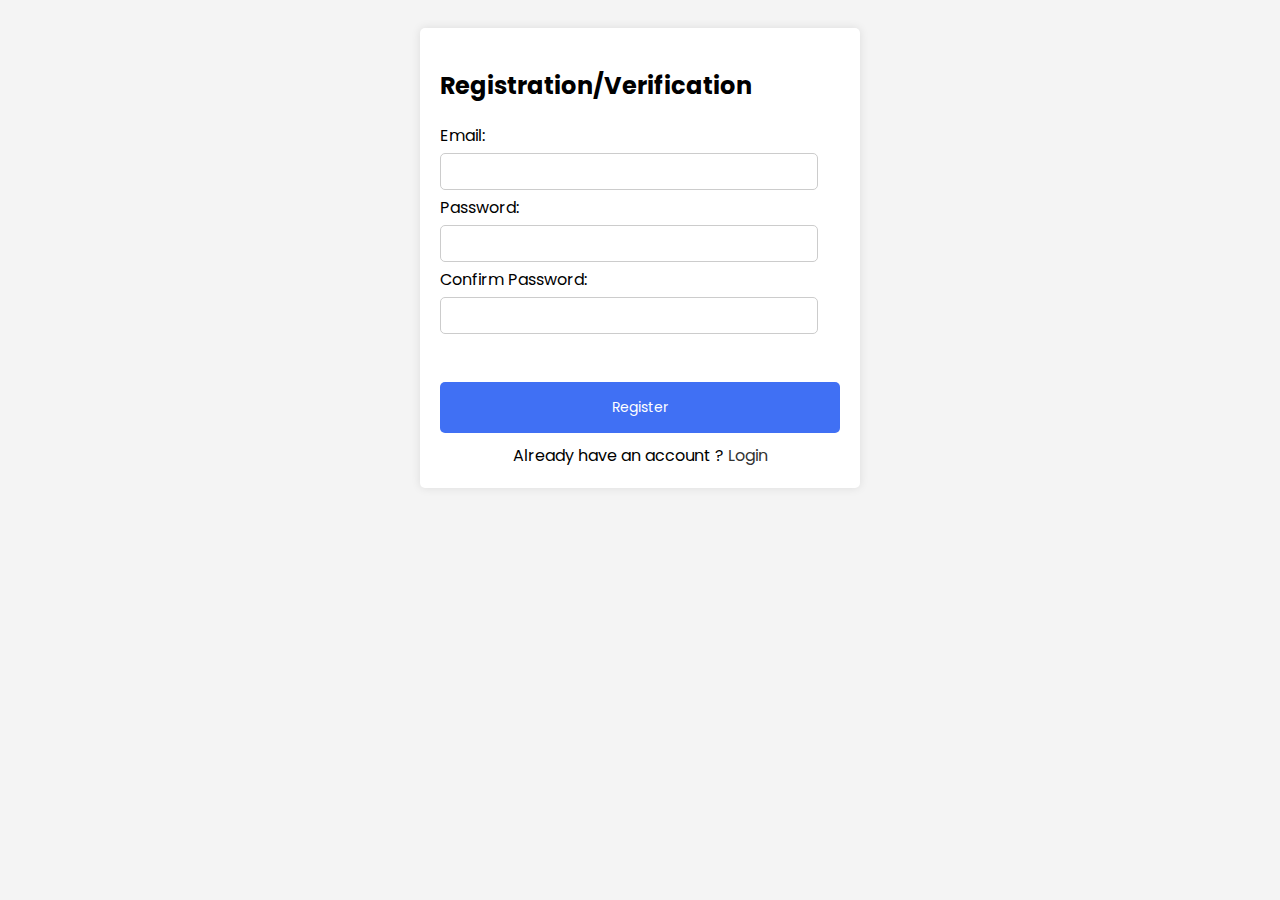
<file: index.html>
<!DOCTYPE html>
<html lang="en">
  <head>
    <meta charset="UTF-8" />
    <meta name="viewport" content="width=device-width, initial-scale=1.0" />
    <title>Registration Form</title>
    <link rel="stylesheet" href="reg.css" />
  </head>
  <body>
    <form id="registrationForm" onsubmit="beforesubmit(event)">
      <h2>Registration/Verification</h2>

      <label for="email">Email:</label>
      <input type="email" id="email" name="email" required />

      <label for="password">Password:</label>
      <input type="password" id="password" name="password" required />

      <label for="confirm_password">Confirm Password:</label>
      <input
        type="password"
        id="confirm_password"
        name="confirm_password"
        required
      />

      <div
        class="g-recaptcha"
        data-callback="captchasuccess"
        data-sitekey="6Lcexp4pAAAAAOxdvSO56o7-xR8N97ntVRy6MCna"
      ></div>
      <br />

      <input type="submit" value="Register" class="btnText" />
      <div class="login-link">
        Already have an account ? <a href="/canINte/login.html">Login</a>
      </div>
    </form>
    <script>
      let captcha = false;
      function beforesubmit(event) {
        if (captcha) {
          let response = grecaptcha.getResponse();
          if (response.length === 0) {
            // If the response is empty, reCAPTCHA was not completed
            alert("Please complete the reCAPTCHA challenge.");
            event.preventDefault(); // Stop form submission
          } else {
            // If the response is not empty, proceed with form submission
            submitForm();
          }
        } else {
          alert("Please Check the reCAPTCHA Box to Submit the Lead !");
          event.preventDefault(); // Stop form submission
        }
      }
      function captchasuccess() {
        captcha = true;
      }

      function submitForm() {
        var email = document.getElementById("email").value;
        var password = document.getElementById("password").value;

        var data = {
          email: email,
          password: password
        };
        console.log("data is", data);

        const accessToken =
          "00D5g00000LOawI!ARsAQIjHBvaVePl7U2B5XyK62.cRII6NJkt6R2WnZGEc2R_oCEljgMCzTsfmRfWgp5Y9dL6vevyNNUUfMYvyLI_0S2mqIgXV"; // Replace with your access token

        fetch(
          "https://kriittechnologies2-dev-ed.develop.my.salesforce.com/services/apexrest/getUserData",
          {
            method: "POST",
            headers: {
              "Content-Type": "application/json",
              Authorization: `Bearer ${accessToken}`,
            },
            body: JSON.stringify(data),
          }
        )
          .then((response) => {
            // if (!response.ok) {
            //   throw new Error("Network response was not ok");
            // }
            return response.text();
          })
          .then((result) => {
            console.log("Form data submitted successfully:", result);
            alert("Form data submitted successfully!");
            window.location.href = "/canINte/login.html";
          })
          .catch((error) => {
            console.error("There was a problem with the request:", error);
            alert("There was a problem submitting the form data.");
          });
      }
    </script>
    <script src="https://www.google.com/recaptcha/api.js"></script>
  </body>
</html>
</file>
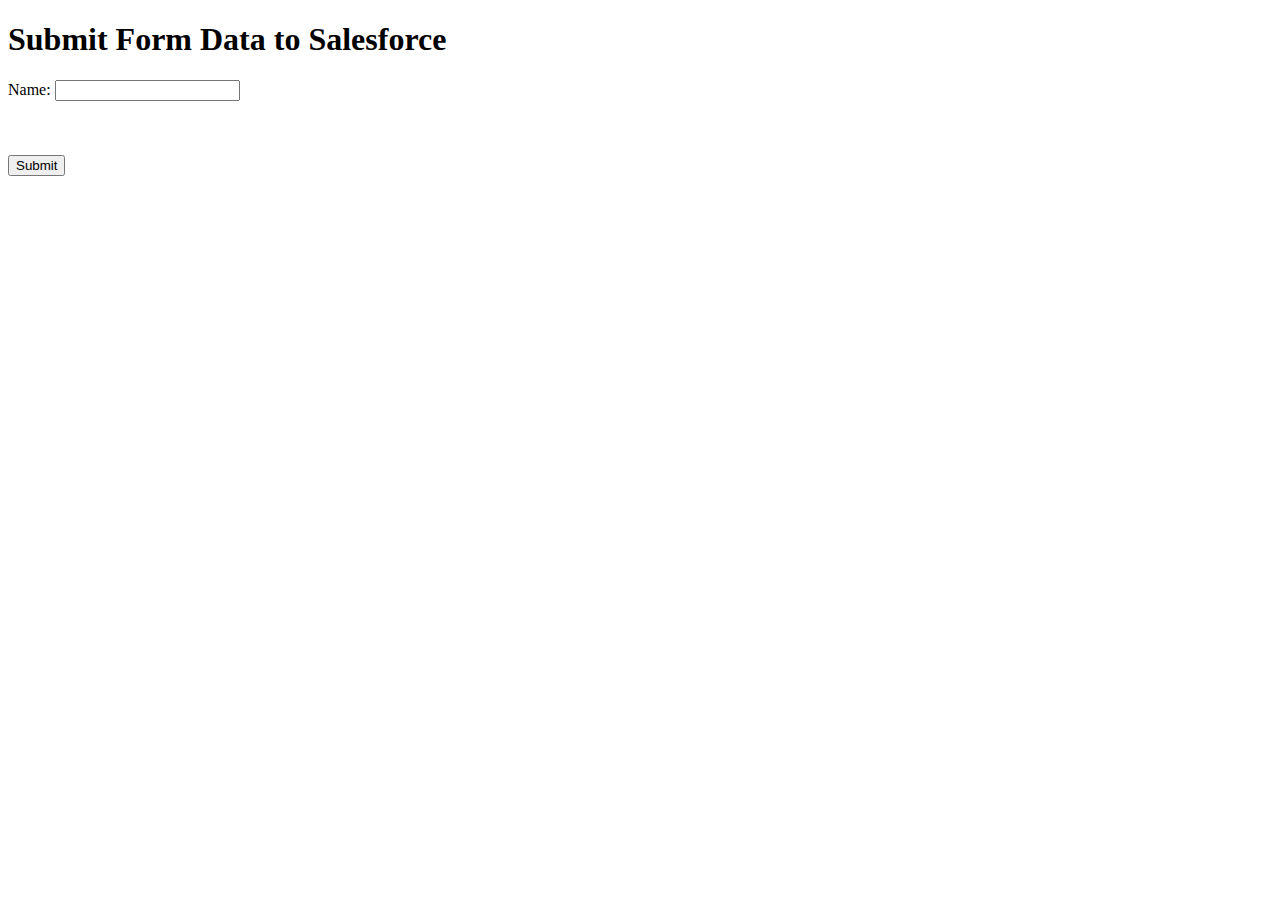
<file: candidate.html>
<!DOCTYPE html>
<html lang="en">
  <head>
    <meta charset="UTF-8" />
    <meta name="viewport" content="width=device-width, initial-scale=1.0" />
    <title>Submit Form Data to Salesforce</title>
  </head>
  <body>
    <h1>Submit Form Data to Salesforce</h1>
    <form id="salesforceForm">
      <label for="name">Name:</label>
      <input type="text" id="name" name="name" required /><br /><br />
      <br /><br />
      <button type="submit">Submit</button>
    </form>

    <script>
      document
        .getElementById("salesforceForm")
        .addEventListener("submit", function (event) {
          event.preventDefault();

          const formData = new FormData(this);
          const data = {};
          formData.forEach((value, key) => {
            data[key] = value;
          });

          const accessToken =
            "00D5g00000LOawI!ARsAQLs281YG64lA.CtPOJJXNtT.1qcOnEVcCminpwBCMi9YL.4e1xogUSCPmyUSjMG5FAZBTBxmL9i.a_dmaChJwUHLJL3c"; // Replace with your access token

          fetch(
            "https://kriittechnologies2-dev-ed.develop.my.salesforce.com/services/apexrest/MyApexRestClass/submitCandidateData",
            {
              method: "POST",
              headers: {
                "Content-Type": "application/json",
                Authorization: `Bearer ${accessToken}`,
              },
              body: JSON.stringify(data),
            }
          )
            .then((response) => {
              if (!response.ok) {
                throw new Error("Network response was not ok");
              }
              return response.json();
            })
            .then((data) => {
              console.log("Form data submitted successfully:", data);
              alert("Form data submitted successfully!");
            })
            .catch((error) => {
              console.error("There was a problem with the request:", error);
              alert("There was a problem submitting the form data.");
            });
        });
    </script>
  </body>
</html>
</file>
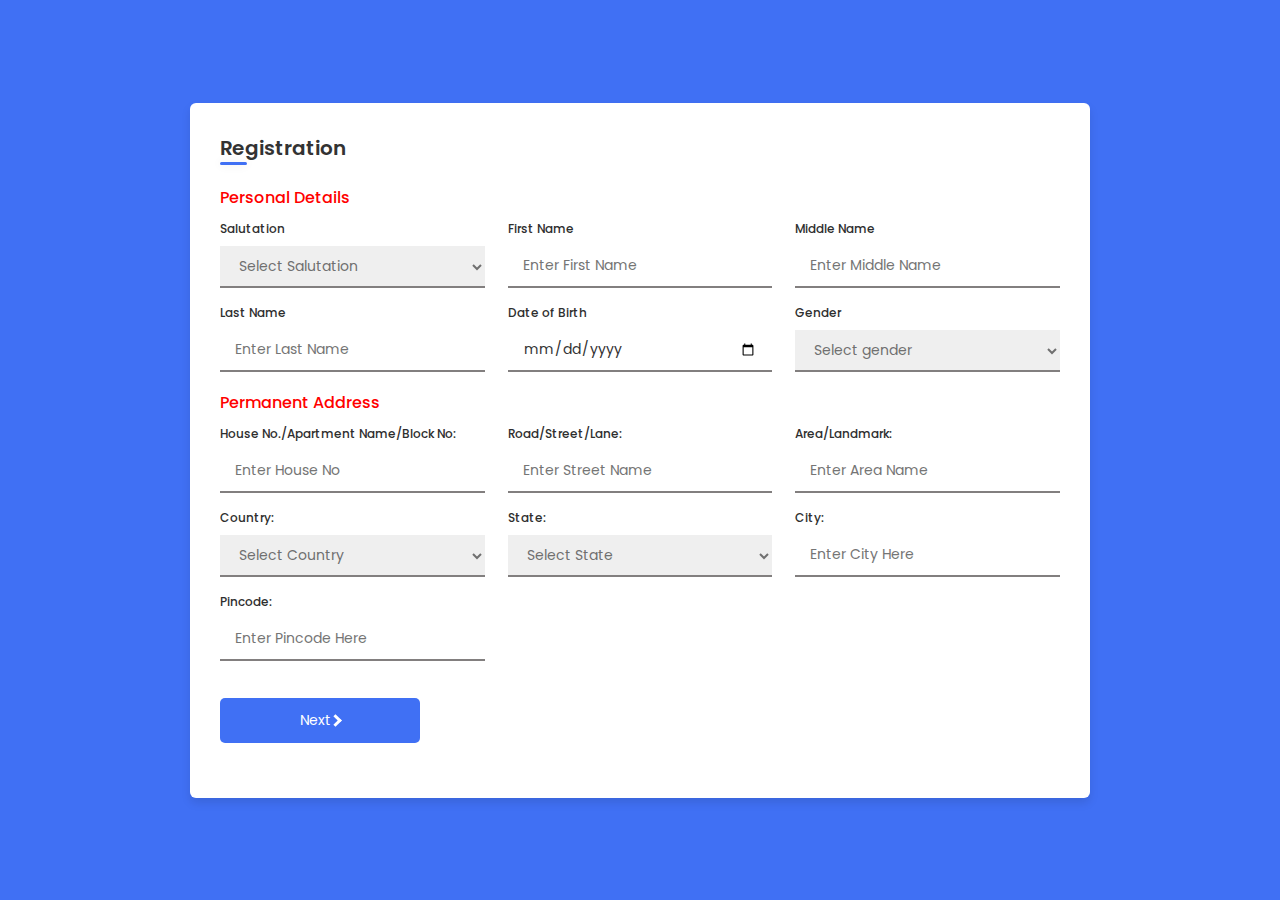
<file: home.html>
<!DOCTYPE html>
<html lang="en">
  <head>
    <meta charset="UTF-8" />
    <meta name="viewport" content="width=device-width, initial-scale=1.0" />
    <title>Document</title>
    <link rel="stylesheet" href="homestyle.css"/>
    <link
      rel="stylesheet"
      href="https://unicons.iconscout.com/release/v4.0.0/css/line.css"/>

  </head>
  <body>
    <div class="container">
      <header>Registration</header>
      <form action="#" id="salesforceForm">
        <div class="form first active" >
          <div class="details personal">
            <span class="title">Personal Details</span>

            <div class="fields">
              <div class="input-field">
                <label>Salutation</label>
                <select id="salutation" >
                  <option disabled selected>Select Salutation</option>
                  <option>Mr.</option>
                  <option>Ms.</option>
                  <option>Miss.</option>
                  <option>Mrs.</option>
                  <option>Rev.</option>
                  <option>Dr.</option>
                  <option>Prof.</option>
                  <option>Mx.</option>
                  
                </select>
              </div>

              <div class="input-field">
                <label>First Name</label>
                <input type="text" id="firstName" placeholder="Enter First Name"  />
              </div>

              <div class="input-field">
                <label>Middle Name</label>
                <input type="text" id="middleName" placeholder="Enter Middle Name"  />
              </div>

              <div class="input-field">
                <label>Last Name</label>
                <input type="text" id="lastName" placeholder="Enter Last Name"  />
              </div>

              <div class="input-field">
                <label>Date of Birth</label>
                <input type="date" id="dob" placeholder="Enter birth date"  />
              </div>

              <div class="input-field">
                <label>Gender</label>
                <select id="gender" >
                  <option disabled selected>Select gender</option>
                  <option>Male</option>
                  <option>Female</option>
                  <option>Non-binary</option>
                  <option>Transgender</option>
                  <option>Others</option>
                </select>
              </div>
            </div>
          </div>

          <div class="address">
            <span class="title">Permanent Address</span>

            <div class="fields">
              <div class="input-field">
                <label>House No./Apartment Name/Block No:</label>
                <input type="text" id="houseNo" placeholder="Enter House No"  />
              </div>

              <div class="input-field">
                <label>Road/Street/Lane:</label>
                <input type="text" id="streetName" placeholder="Enter Street Name"  />
              </div>

              <div class="input-field">
                <label>Area/Landmark:</label>
                <input type="text" id="areaName" placeholder="Enter Area Name"  />
              </div>

              <div class="input-field">
                <label>Country:</label>
                <select id="country" onchange="updateStates()" >
                  <option disabled selected>Select Country</option>
                  <option>India</option>
                  <option>United States</option>
                  <option>United Kingdom</option>
                  <option>Australia</option>
                  <option>China</option>
                  <option>Japan</option>
                  <option>Germany</option>
                  <option>Pakistan</option>
                  <option>South Africa</option>
                </select>
              </div>

              <div class="input-field">
                <label>State:</label>
                <select id="state">
                  <option disabled selected>Select State</option>
                  
                  
                </select>
              </div>

              <div class="input-field">
                <label>City:</label>
                <input type="text" id="city" placeholder="Enter City Here"  />
              </div>

              <div class="input-field">
                <label>Pincode:</label>
                <input
                  type="number"
                  id="pincode"
                  placeholder="Enter Pincode Here"
                  
                />
              </div>
            </div>
            <button class="nextBtn" data-next="second">
              <span class="btnText">Next</span>
              <i class="arrow right"></i>
            </button>
          </div>
        </div>

        <div class="form second" >
          <div class="contact">
            <span class="title">Contact Details</span>
            <div class="fields">
              <div class="input-field">
                <label>Email ID:</label>
                <input type="email" id="email" placeholder="Enter Email"  />
              </div>
              <div class="input-field">
                <label>Alternate Email ID:</label>
                <input
                  type="email"
                  id="altEmail"
                  placeholder="Enter Alternate Email"
                  
                />
              </div>
              <div class="input-field">
                <label>Mobile Phone:</label>
                <input
                  type="number"
                  id="phone"
                  placeholder="Enter Mobile Phone"
                  
                />
              </div>
              <div class="input-field">
                <label>Alternate Number</label>
                <input
                  type="number"
                  id="altPhone"
                  placeholder="Enter Alternate Phone"
                  
                />
              </div>
            </div>
          </div>

          <div class="Education Qualifi">
            <span class="title">Highest Qualification Details</span>

            <div class="fields">
              <div class="input-field">
                <label>Institute Name:</label>
                <select id="highInstitute">
                  <option disabled selected>Select Institute</option>
                  <option>Shrimad Rajchandra Institute of Management and Computer Application, Bardoli</option>
                  <option>P.P. Savani University, Surat</option>
                  <option>Sarvajanik College of Engineering and Technology - [SCET], Surat</option>
                  <option>Vidhyadeep University, Surat</option>
                  <option>Chhotubhai Gopalbhai Patel Institute of Technology - [CGPIT], Bardoli</option>
                  <option>Bhagwan Mahavir College of Management - [BMCM], Surat</option>
                  <option>Veer Narmad South Gujarat University - [VNSGU], Surat</option>
                  <option>Bhagwan Mahavir Education Foundation - [BMEF], Surat</option>
                  <option>Vidyabharti Trust College Of Master in computer Application - [VBTMCA], Surat</option>
                  <option>Bhagwan Mahavir University - [BMU], Surat</option>
                  <option>Auro University, Surat</option>
                </select>
              </div>
              <div class="input-field">
                <label>Highest Qualification</label>
                <select id="highQualification">
                  <option disabled selected>Select Qualification</option>
                  <option>MCA</option>
                  <option>MSc IT</option>
                  <option>MSc CS</option>
                  <option>ME CE</option>
                  <option>ME IT</option>
                  <option>MSc SE</option>
                </select>
              </div>
              <div class="input-field">
                <label>Year of Pasing:</label>
                <select id="yearOfPassing">
                  <option disabled selected>Select Year of Passing</option>
                  <option>2026</option>
                  <option>2025</option>
                  <option>2024</option>
                  <option>2023</option>
                  <option>2022</option>
                  <option>2021</option>
                </select>
              </div>
            </div>
            <div class="buttons">
              <div class="backBtn" data-prv="first">
                <i class="arrow left"></i>
                <span class="btnText">Back</span>
              </div>

              <button class="nextBtn" data-next="third">
                <span class="btnText">Next</span>
                <i class="arrow right"></i>
              </button>
            </div>
          </div>
        </div>

        <div class="form third" >

          <div clas="education">
            <span class="title">Under Graduate</span>

            <div class="fields">
              <div class="input-field">
                <label>Course Name:</label>
                <select id="ugCourseName">
                  <option disabled selected>Select Course</option>
                  <option>BCA</option>
                  <option>BTech CSE</option>
                  <option>BSc IT</option>
                  <option>BE IT</option>
                  <option>BSc SE</option>
                  <option>BE CE</option>
                  <option>BSc CIS</option>
                </select>
              </div>

              <div class="input-field">
                <label>Course Duration:</label>
                <input type="date" id="ugStartDate" placeholder="Enter start date"  />
                <input type="date" id="ugEndDate" placeholder="Enter end date"  />
              </div>

              <div class="input-field">
                <label>Course Type:</label>
                <select id="ugCourseType">
                  <option disabled selected>Select Course Type</option>
                  <option>Full Time</option>
                  <option>Part Time</option>
                </select>
                <label>Specialization Name:</label>
                <select id="ugSpecilization" >
                  <option disabled selected>Select Specialization</option>
                  <option>Computer Science</option>
                  <option>Artificial Intelligence (AI)</option>
                  <option>Information Technology</option>
                  <option>Cybersecurity</option>
                  <option>Software Engineering</option>
                  <option>Computer Networking</option>
                  <option>Computer Graphics and Visualization</option>
                  <option>Cloud Computing</option>
                  <option>Human-Computer Interaction (HCI):</option>
                </select>
              </div>

              <div class="input-field">
                <label>Institute Name:</label>
                <select id="ugInstituteName" >
                  <option disabled selected>Select Institute</option>
                  <option>Sutex Bank College of Computer Applications and Science, Surat</option>
                  <option>C.U Shah Institute of Computer Application, Ahemadabad</option>
                  <option>P.P. Savani University, Surat</option>
                  <option>Sarvajanik College of Commerce and Computer Application, Surat</option>
                  <option>Vidhyadeep University, Surat</option>
                  <option>Chhotubhai Gopalbhai Patel Institute of Technology - [CGPIT], Bardoli</option>
                  <option>Bhagwan Mahavir College of Management, Surat</option>
                  <option>C. B. Patel Computer College and Jamanaben Narottambhai Motiram Patel Science College</option>
                  <option>Babu Madhav Institute of Information Technology - [BMIIT]</option>
                  <option>SDJ International College, Surat</option>
                  <option>Ganpat University, Mahesana</option>
                  <option>Shri Shambhubhai V. Patel College of Computer Science and Business Management</option>
                  <option>Ambaba Commerce College</option>
                  <option>Vivekanand College, Surat</option>
                </select>
              </div>
              <div class="input-field">
                <label>University Name:</label>
                <select id="ugUniversityName">
                  <option disabled selected>Select University</option>
                  <option>Uka Tarsadia University</option>
                  <option>Gujarat University</option>
                  <option>Parul University</option>
                  <option>Gujarat Technological University</option>
                  <option>Nirma University</option>
                  <option>GlS University</option>
                  <option>Veer Narmad South Gujarat University</option>
                </select>
              </div>

              <div class="input-field">
                <label>CGPA Obtained:</label>
                <input type="number" id="ugCgpa" placeholder="Enter CGPA"  />
              </div>
            </div>
          </div>
          <label class="change" style="color: rgb(177, 96, 96);">Are you currently pursuing a postgraduate degree Or have Degree ?</label><br>
          <input id="noPg" type="radio" name="pgStatus" value="false">
          <label for="noPg" class="change">No</label>
          <input id="yesPg" type="radio" name="pgStatus" value="true">
          <label for="yesPg" class="change">Yes</label><br/>
          
          <div class="education2" style="display: none;">
            <span class="title">Post Graduate</span>

            <div class="fields">
              <div class="input-field">
                <label>Course Name:</label>
                <select id="pgCourseName">
                  <option disabled selected>Select Course</option>
                  <option>MCA</option>
                  <option>MSc IT</option>
                  <option>MSc CS</option>
                  <option>ME CE</option>
                  <option>ME IT</option>
                  <option>MSc SE</option>
                </select>
              </div>

              <div class="input-field">
                <label>Course Duration:</label>
                <input type="date" id="pgStartDate" placeholder="Enter start date"  />
                <input type="date" id="pgEndDate" placeholder="Enter end date"  />
              </div>

              <div class="input-field">
                <label>Course Type:</label>
                <select id="pgCourseType" >
                  <option disabled selected>Select Course Type</option>
                  <option>Full Time</option>
                  <option>Part Time</option>
                </select>
                <label>Specialization Name:</label>
                <select id="pgSpecialization" >
                  <option disabled selected>Select Specialization</option>
                  <option>Computer Science</option>
                  <option>Artificial Intelligence (AI)</option>
                  <option>Information Technology</option>
                  <option>Cybersecurity</option>
                  <option>Software Engineering</option>
                  <option>Computer Networking</option>
                  <option>Computer Graphics and Visualization</option>
                  <option>Cloud Computing</option>
                  <option>Human-Computer Interaction (HCI):</option>
                </select>
              </div>

              <div class="input-field">
                <label>Institute Name:</label>
                <select id="pgInstituteName">
                  <option disabled selected>Select Institute</option>
                  <option disabled selected>Select Institute</option>
                  <option>Shrimad Rajchandra Institute of Management and Computer Application, Bardoli</option>
                  <option>P.P. Savani University, Surat</option>
                  <option>Sarvajanik College of Engineering and Technology - [SCET], Surat</option>
                  <option>Vidhyadeep University, Surat</option>
                  <option>Chhotubhai Gopalbhai Patel Institute of Technology - [CGPIT], Bardoli</option>
                  <option>Bhagwan Mahavir College of Management - [BMCM], Surat</option>
                  <option>Veer Narmad South Gujarat University - [VNSGU], Surat</option>
                  <option>Bhagwan Mahavir Education Foundation - [BMEF], Surat</option>
                  <option>Vidyabharti Trust College Of Master in computer Application - [VBTMCA], Surat</option>
                  <option>Bhagwan Mahavir University - [BMU], Surat</option>
                  <option>Auro University, Surat</option>
                </select>
              </div>
              <div class="input-field">
                <label>University Name:</label>
                <select id="pgUniversityName">
                  <option disabled selected>Select University</option>
                  <option>Uka Tarsadia University</option>
                  <option>Gujarat University</option>
                  <option>Parul University</option>
                  <option>Gujarat Technological University</option>
                  <option>Nirma University</option>
                  <option>GlS University</option>
                  <option>Veer Narmad South Gujarat University</option>
                </select>
              </div>

              <div class="input-field">
                <label>CGPA Obtained:</label>
                <input type="number" id="pgCgpa" placeholder="Enter CGPA"  />
              </div>
            </div>
          </div>
         

          <div class="school">
            <span class="title">School Qualification</span>
            <div class="set">
            <div>
              <span class="x-grade" style="font-size: 14px;color:rgb(177, 96, 96)">X Grade</span><br>
  
              <div class="field leftedu">
                <div class="input-field">
                  <label>Board of Education:</label>
                  <select id="secBoard">
                    <option disabled selected>Select Board</option>
                    <option>GSEB</option>
                    <option>CBSE</option>
                    <option>ICSE</option>
                    <option>GSHSEB</option>
                    <option>MSBSHSE</option>
                    <option>TNBSE</option>
                    <option>UPMSP</option>
                    <option>KSEB</option>
                    <option>WBBSE</option>
                  </select>
                </div>
  
                <div class="input-field">
                  <label>Marks:</label>
                  <input type="number" id="secMarks" placeholder="Enter Marks"  />
                </div>
              </div>
            </div>
            <div>
              <span class="xii-grade" style="font-size: 14px;color:rgb(177, 96, 96)">XII Grade</span>
              <div class="field rightedu">
                <div class="input-field">
                  <label>Board of Education:</label>
                  <select id="highBoard">
                    <option disabled selected>Select Board</option>
                    <option>GSEB</option>
                    <option>CBSE</option>
                    <option>ICSE</option>
                    <option>GSHSEB</option>
                    <option>MSBSHSE</option>
                    <option>TNBSE</option>
                    <option>UPMSP</option>
                    <option>KSEB</option>
                    <option>WBBSE</option>
                  </select>
                </div>
  
                <div class="input-field">
                  <label>Marks:</label>
                  <input type="number" id="highMarks" placeholder="Enter Marks"  />
                </div>
              </div>
            </div>
            

          </div>
            <div class="buttons">
              <div class="backBtn" data-prv="second">
                <i class="arrow left"></i>
                <span class="btnText">Back</span>
              </div>

              <button class="nextBtn" data-next="four">
                <span class="btnText">Next</span>
                <i class="arrow right"></i>
              </button>
            </div>
          </div>
        </div>

        <div class="form four" >
          <div clas="declaration">
            <span class="title">Declaration and Other Details</span>
            
            <div class="field">
              <label style="color: rgb(177, 96, 96);font-size: 13px;">Do you have any break in studies ?</label><br/>
                
                  <input id="no" type="radio" name="choice" value="false">
                  <label for="no" style="font-size: 14px;font-weight: 500;color: #2e2e2e;">No</label>
                  <input id="yes" type="radio" name="choice" value="true">
                  <label for="yes" style="font-size: 14px;font-weight: 500;color: #2e2e2e;">Yes</label><br>
              <div class="input-field">
                
                  </div>
                <div class="input-field" id="breakReason" style="display: none;">
                  <label>Mention Reason:</label>
                  <input type="text" id="reason" placeholder="Enter Reason..."/>
                </div>
                <label style="color: rgb(177, 96, 96);font-size: 13px;">How Many Pending Backlog/KT do You have currently ?</label><br/>
                
                <div class="input-field">
                  
                  

                </div>
                <div class="input-field" id="ktBacklog" style="display: none;">
                  <label>KT/Backlog:<label>
                  <select id="ktBacklog">
                    <option disabled selected>Select KT/Backlog</option>
                    <option>0</option>
                    <option>1</option>
                    <option>2</option>
                    <option>3</option>
                    <option>More then 3</option>
                  </select>
                </div>
                <label style="color: rgb(177, 96, 96);font-size: 13px;">Language You can Speak:<label><br>
                  <input type="checkbox" id="lan1" name="vehicle1" value="English">
                  <label for="vehicle1" style="color: black;">English</label>
                  <input type="checkbox" id="lan2" name="vehicle2" value="Hindi">
                  <label for="vehicle2" style="color: black;"> Hindi</label>
                  <input type="checkbox" id="lan3" name="vehicle3" value="Gujarati">
                  <label for="vehicle3" style="color: black;"> Gujarati</label><br><br>
                <div class="input-field">
                    
                    
                  </div>
    
            </div>
          </div>

          <div clas="file">
            <span class="title">Upload Resume/CV</span>
            <div class="field">

              <div class="input-field">
            
              <label>Resume/CV:<label>
                <input type="file" placeholder="Select a file" id="resume" class="inputfile" accept=".pdf, .doc, .docx"/>
                </div>

          <label style="font-size: 10px;">Please ensure file format is of the following type.pdf,.doc,.docx(max 500kb) </label><br><br>

              </div>
              <div class="input-field">
              <label for="linkedin" style="color: rgb(177, 96, 96);font-size: 13px;">LinkedIn Profile:</label>
  <input type="text" id="linkedin" name="linkedin" placeholder="LinkedIn profile URL"><br>
  </div>
  <div class="input-field">
  <label for="github" style="color: rgb(177, 96, 96);font-size: 13px;">GitHub Profile:</label>
  <input type="text" id="github" name="github" placeholder="GitHub profile URL"><br>
  </div>
              <div class="buttons">
              <div class="backBtn" data-prv="third">
              <i class="arrow left"></i>
              <span class="btnText">Back</span>
              </div>

            <button class="sumbit">
              <span class="btnText">Submit</span>
              
            </button>
          </div>
          </div>
        </div>
      </form>
    </div>


    <script src="homescript.js">
      
    </script>
  </body>
</html>
</file>
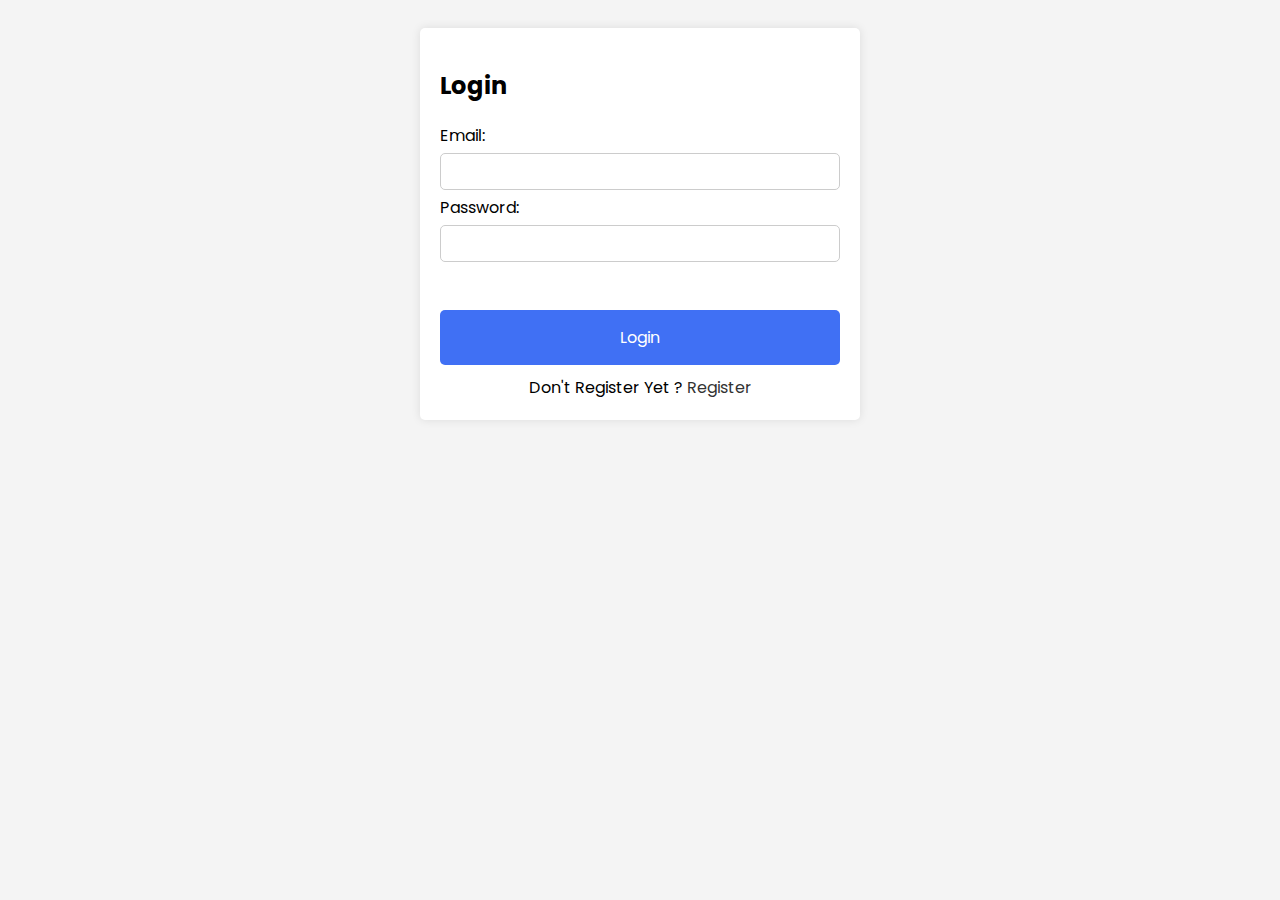
<file: login.html>
<!DOCTYPE html>
<html lang="en">
<head>
    <meta charset="UTF-8">
    <meta name="viewport" content="width=device-width, initial-scale=1.0">
    <title>Login Form</title>
    <style>
        @import url("https://fonts.googleapis.com/css2?family=Poppins:wght@300;400;500;600&display=swap");

        body {
        font-family: "Poppins", sans-serif;
        background-color: #f4f4f4;
        padding: 20px;
      }
      form {
        background-color: #fff;
        padding: 20px;
        border-radius: 5px;
        box-shadow: 0 0 10px rgba(0, 0, 0, 0.1);
        max-width: 400px;
        margin: 0 auto;
      }
      input[type="text"],
      input[type="password"],
      input[type="email"] {
        width: 100%;
        padding: 10px;
        margin: 5px 0;
        border: 1px solid #ccc;
        border-radius: 5px;
        box-sizing: border-box;
      }
      input[type="submit"] {
        background-color: #4070f4;
        color: white;
        padding: 15px 20px;
        border: none;
        border-radius: 5px;
        cursor: pointer;
        width: 100%;
        font-size: 16px;
      }
      input[type="submit"]:hover {
        background-color: #4070f4;
      }
      .login-link {
        text-align: center;
        margin-top: 10px;
      }
      .login-link a {
        color: #333;
        text-decoration: none;
      }
      .login-link a:hover {
        text-decoration: underline;
      }
      .btnText {
        font-size: 14px;
        font-weight: 400;
        font-family: "Poppins", sans-serif;
      }
      .g-recaptcha {
        margin-top: 18px;
        justify-content: center;
        display: flex;
      }
    </style>
</head>
<body>

<form id="loginForm" onsubmit="beforesubmit(event)">
      <h2>Login</h2>
      <label for="email">Email:</label>
      <input type="email" id="email" name="email" required />

      <label for="password">Password:</label>
      <input type="password" id="password" name="password" required />

      <div
        class="g-recaptcha"
        data-callback="captchasuccess"
        data-sitekey="6Lcexp4pAAAAAOxdvSO56o7-xR8N97ntVRy6MCna"
      ></div>
      <br />

      <input type="submit" value="Login" class="btnText" />
      <div class="login-link">
        Don't Register Yet ? <a href="/canINte/index.html">Register</a>
      </div>
    </form>
    
<script>
    let captcha = false;
     function beforesubmit(event) {
      event.preventDefault(); // Prevent the default form submission
      if (captcha) {
        submitForm();
      } else {
        alert("Please complete the reCAPTCHA challenge.");
      }
    }

    function captchasuccess() {
      captcha = true;
    }
 function submitForm() {
        
        var email = document.getElementById("email").value;
      var password = document.getElementById("password").value;
        
        var data = {
        email: email,
        password: password
      };
        const accessToken =
            "00D5g00000LOawI!ARsAQIjHBvaVePl7U2B5XyK62.cRII6NJkt6R2WnZGEc2R_oCEljgMCzTsfmRfWgp5Y9dL6vevyNNUUfMYvyLI_0S2mqIgXV";
     

        fetch(
            "https://kriittechnologies2-dev-ed.develop.my.salesforce.com/services/apexrest/getUserData",
            {
              method: "GET",
              headers: {               
                Authorization: `Bearer ${accessToken}`,
              }
            })
            .then(response => response.json())
            .then(result => {
              //console.log("Form data submitted successfully:", result);
                var email=document.getElementById("email").value;
                var password=document.getElementById("password").value;
                let match=false;
                result.forEach(record=>{
                    if(record.Email__c==email && record.Password__c==password){
                        match=true;
                        localStorage.setItem("emailId", email);
                         window.location.href = "/canINte/home.html";
                        return;
                       
                    }
                });

                if(!match){
                   alert("Email Address and Password Does Not Match !");
                }
                    
              //alert("Form data submitted successfully!");
                
            })
            .catch((error) => {
              console.error("There was a problem with the request:", error);
              alert("There was a problem submitting the form data.");
            });
 }
        
       
</script>
<script src="https://www.google.com/recaptcha/api.js"></script>
</body>
</html>
</file>
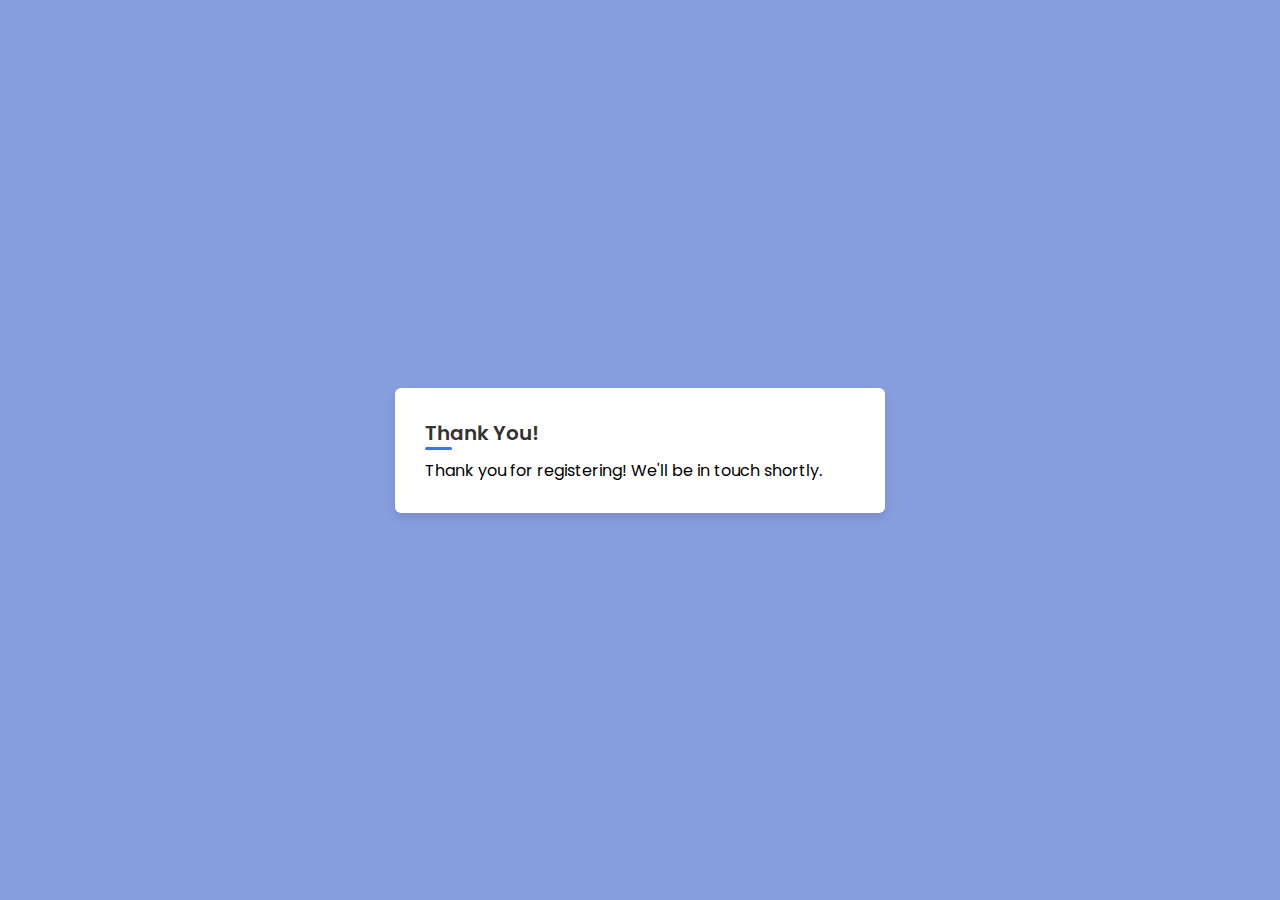
<file: thanks.html>
<!DOCTYPE html>
<html>
  <head>
    <title>Thank You</title>
    <meta name="viewport" content="width=device-width, initial-scale=1" />
    <style>
      @import url("https://fonts.googleapis.com/css2?family=Poppins:wght@200;300;400;500;600&display=swap");
      * {
        margin: 0;
        padding: 0;
        box-sizing: border-box;
        font-family: "Poppins", sans-serif;
      }
      body {
        min-height: 100vh;
        display: flex;
        align-items: center;
        justify-content: center;
        background: #869dde;
      }
      .container {
        position: relative;
        max-width: 490px;
        width: 100%;
        border-radius: 6px;
        padding: 30px;
        margin: 0 15px;
        background-color: #fff;
        box-shadow: 0 5px 10px rgba(0, 0, 0, 0.1);
      }
      .container header {
        position: relative;
        font-size: 20px;
        font-weight: 600;
        color: #333;
      }
      .container header::before {
        content: "";
        position: absolute;
        left: 0;
        bottom: -2px;
        height: 3px;
        width: 27px;
        border-radius: 8px;
        background-color: #4070f4;
        box-shadow: 0 0 10px rgba(0, 0, 0, 0.1);
      }
      .con2 {
        align-items: center;
        justify-content: center;
        margin-top: 10px;
      }

      /* Responsive adjustments */
      @media screen and (max-width: 600px) {
        .container {
          max-width: 90%;
          margin: 0 auto;
          padding: 20px;
        }
        .container header {
          font-size: 18px;
        }
      }
    </style>
  </head>
  <body>
    <div class="container">
      <header>Thank You!</header>
      <div class="con2">
        <p>Thank you for registering! We'll be in touch shortly.</p>
      </div>
    </div>
  </body>
</html>
</file>
<file: reg.css>
@import url("https://fonts.googleapis.com/css2?family=Poppins:wght@300;400;500;600&display=swap");
body {
  font-family: "Poppins", sans-serif;
  background-color: #f4f4f4;
  padding: 20px;
}

form {
  background-color: #fff;
  padding: 20px;
  border-radius: 5px;
  box-shadow: 0 0 10px rgba(0, 0, 0, 0.1);
  max-width: 400px;
  margin: 0 auto;
}
input[type="text"],
input[type="email"],
input[type="password"],
select {
  width: calc(100% - 22px);
  padding: 10px;
  margin: 5px 0;
  border: 1px solid #ccc;
  border-radius: 5px;
  box-sizing: border-box;
  transition: border-color 0.3s;
}
input[type="text"]:focus,
input[type="email"]:focus,
input[type="password"]:focus,
select:focus {
  border-color: #4caf50;
}
input[type="submit"] {
  background-color: #4070f4;
  color: white;
  padding: 15px 20px;
  border: none;
  border-radius: 5px;
  cursor: pointer;
  width: 100%;
  font-size: 14px;
  transition: background-color 0.3s;
}
input[type="submit"]:hover {
  background-color: #4070f4;
}

.btnText {
  font-size: 14px;
  font-weight: 400;
  font-family: "Poppins", sans-serif;
}
.login-link {
  text-align: center;
  margin-top: 10px;
}
.login-link a {
  color: #333;
  text-decoration: none;
}
.login-link a:hover {
  text-decoration: underline;
}
.g-recaptcha {
  margin-top: 18px;
  justify-content: center;
  display: flex;
}
</file>
<file: homestyle.css>
@import url("https://fonts.googleapis.com/css2?family=Poppins:wght@200;300;400;500;600&display=swap");
* {
  margin: 0;
  padding: 0;
  box-sizing: border-box;
  font-family: "Poppins", sans-serif;
}
body {
  min-height: 100vh;
  display: flex;
  align-items: center;
  justify-content: center;
  background: #4070f4;
}
.container {
  position: relative;
  max-width: 900px;
  width: 100%;
  border-radius: 6px;
  padding: 30px;
  margin: 0 15px;
  background-color: #fff;
  box-shadow: 0 5px 10px rgba(0, 0, 0, 0.1);
}
.container header {
  position: relative;
  font-size: 20px;
  font-weight: 600;
  color: #333;
}
.container header::before {
  content: "";
  position: absolute;
  left: 0;
  bottom: -2px;
  height: 3px;
  width: 27px;
  border-radius: 8px;
  background-color: #4070f4;
  box-shadow: 0 0 10px rgba(0, 0, 0, 0.1);
}
.container form {
  position: relative;
  margin-top: 16px;
  min-height: 490px;
  background-color: #fff;
  overflow: hidden;
}

.container form .form {
  position: absolute;
  transition: 0.3s ease;
}

.container form .title {
  display: block;
  margin-bottom: 8px;
  font-size: 16px;
  font-weight: 500;
  margin: 6px 0;
  color: red;
}

.container form .fields {
  display: flex;
  align-items: center;
  justify-content: space-between;
  flex-wrap: wrap;
}
form .fields .input-field {
  display: flex;
  width: calc(100% / 3 - 15px);
  flex-direction: column;
  margin: 4px 0;
}
.input-field label {
  font-size: 12px;
  font-weight: 500;
  color: #2e2e2e;
}
.change {
  font-size: 14px;
  font-weight: 500;
  color: #2e2e2e;
}
.roman {
  font-family: "Times New Roman", Times, serif; /* Use a font that supports Roman numerals */
  font-style: italic;
}
.set {
  display: flex;
  gap: 100px;
  width: 100%;
}
.input-field input,
select {
  outline: none;
  font-size: 14px;
  font-weight: 400;
  color: #333;
  border: none;
  border-bottom: 2px solid rgb(130, 127, 127);
  padding: 0 15px;
  height: 42px;
  margin: 8px 0;
}
.input-field input :focus,
.input-field select:focus {
  box-shadow: 0 3px 6px rgba(0, 0, 0, 0.13);
}
.input-field select,
.input-field input[type="date"] {
  color: #707070;
}
.input-field input[type="file"] {
  border: none;
}

.input-field input[type="date"]:valid {
  color: #333;
}
.container form button,
.backBtn {
  display: flex;
  align-items: center;
  justify-content: center;
  height: 45px;
  max-width: 200px;
  width: 100%;
  border: none;
  outline: none;
  color: #fff;
  border-radius: 5px;
  margin: 25px 0;
  background-color: #4070f4;
  transition: all 0.3s linear;
  cursor: pointer;
}
.container form .btnText {
  font-size: 14px;
  font-weight: 400;
}
form button:hover {
  background-color: #265df2;
}
.arrow {
  border: solid white;
  border-width: 0 3px 3px 0;
  display: inline-block;
  padding: 3px;
}

.right {
  transform: rotate(-45deg);
  -webkit-transform: rotate(-45deg);
}

.left {
  transform: rotate(135deg);
  -webkit-transform: rotate(135deg);
}
form .buttons {
  display: flex;
  align-items: center;
}
form .buttons button,
.backBtn {
  margin-right: 14px;
}

.container form .form {
  opacity: 0;
  transform: translateX(100%);
}
.container form .form.active {
  position: relative;
  opacity: 1;
  transform: translateX(0%);
}
@media (max-width: 750px) {
  .container form {
    overflow-y: scroll;
  }
  .container form::-webkit-scrollbar {
    display: none;
  }
  form .fields .input-field {
    width: calc(100% / 2 - 15px);
  }
}

@media (max-width: 550px) {
  form .fields .input-field {
    width: 100%;
  }
}
input[type="file"] {
  outline: none;
  padding: 4px;
  margin: -4px;
}

input[type="file"]:focus-within::file-selector-button,
input[type="file"]:focus::file-selector-button {
  outline: 2px solid #0964b0;
  outline-offset: 2px;
}

input[type="file"]::before {
  top: 16px;
}

input[type="file"]::after {
  top: 14px;
}

/* ------- From Step 2 ------- */

input[type="file"] {
  position: relative;
}

input[type="file"]::file-selector-button {
  width: 136px;
  color: transparent;
}

/* Faked label styles and icon */
input[type="file"]::before {
  position: absolute;
  pointer-events: none;
  /*   top: 11px; */
  left: 40px;
  color: #0964b0;
  content: "Upload File";
}

input[type="file"]::after {
  position: absolute;
  pointer-events: none;
  /*   top: 10px; */
  left: 16px;
  height: 20px;
  width: 20px;
  content: "";
  background-image: url("data:image/svg+xml,%3Csvg xmlns='http://www.w3.org/2000/svg' viewBox='0 0 24 24' fill='%230964B0'%3E%3Cpath d='M18 15v3H6v-3H4v3c0 1.1.9 2 2 2h12c1.1 0 2-.9 2-2v-3h-2zM7 9l1.41 1.41L11 7.83V16h2V7.83l2.59 2.58L17 9l-5-5-5 5z'/%3E%3C/svg%3E");
}

/* ------- From Step 1 ------- */

/* file upload button */
input[type="file"]::file-selector-button {
  border-radius: 4px;
  padding: 0 16px;
  height: 40px;
  cursor: pointer;
  background-color: white;
  border: 1px solid rgba(0, 0, 0, 0.16);
  box-shadow: 0px 1px 0px rgba(0, 0, 0, 0.05);
  margin-right: 16px;
  transition: background-color 200ms;
}

/* file upload button hover state */
input[type="file"]::file-selector-button:hover {
  background-color: #f3f4f6;
}

/* file upload button active state */
input[type="file"]::file-selector-button:active {
  background-color: #e5e7eb;
}
</file>
